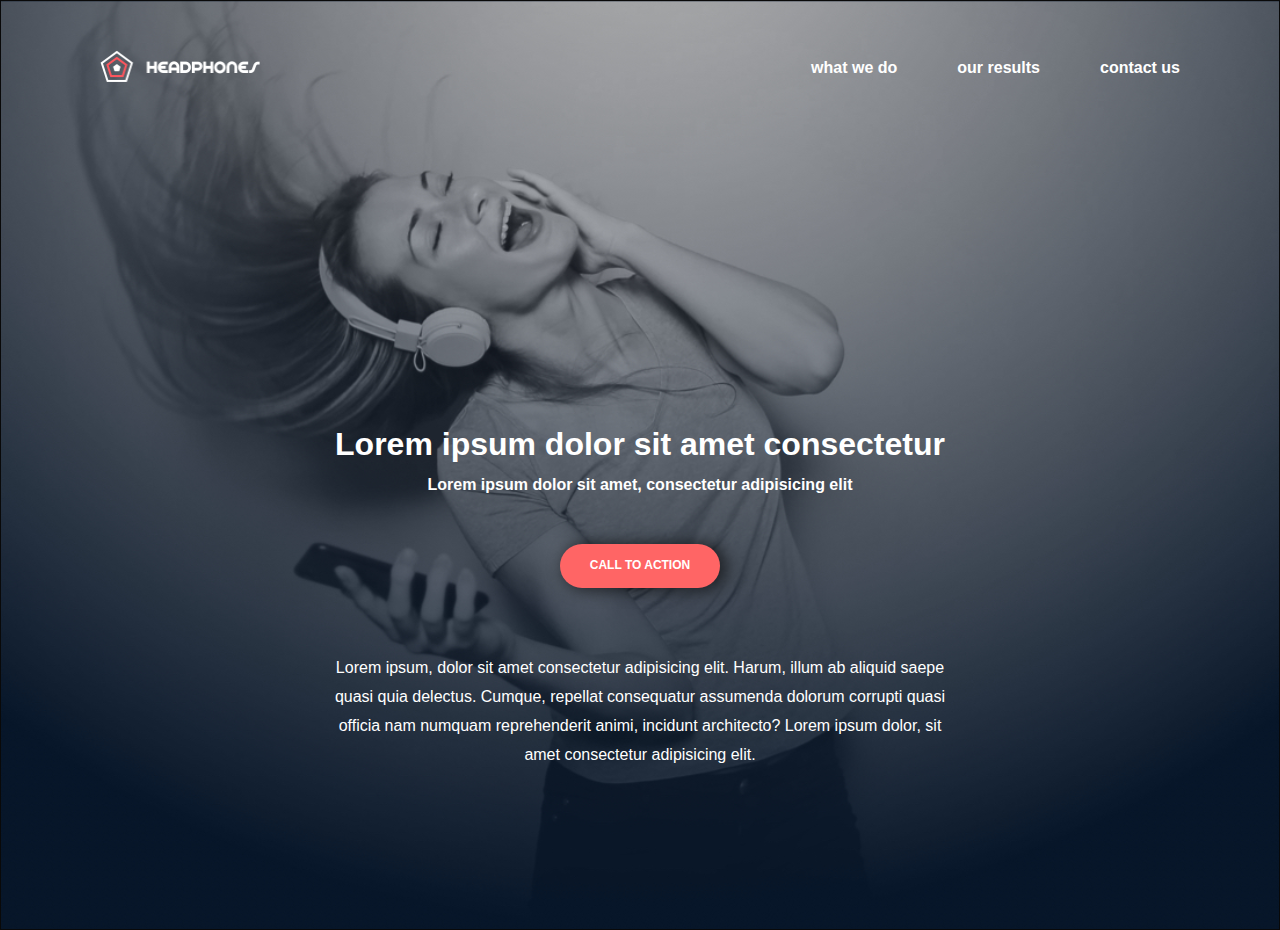
<file: headphones/0-index.html>
<!DOCTYPE html>
<html lang="en" dir="ltr">
    <head>
        <meta charset="UTF-8" />
        <meta name="viewport" content="width=device-width, initial-scale=1.0" />
        <title>Headphones</title>
        <meta name="description" content="Design from scratch" />
        <link rel="icon" type="image/x-icon" href="./images/favicon.ico" />
        <link rel="icon" type="image/png" href="./images/favicon.png" />
        <link rel="stylesheet" href="0-styles.css" />
    </head>
    <body>
        <!-- Header -->
        <header>
            <h2><a href=""><img src="./images/logo_headphones.png" alt="Headphones logo" width="160px"></a></h2> 
            <input type="checkbox" id="menu-btn" class="menu-btn">
            <label for="menu-btn" class="menu-icon"><span class="navicon"></span></label>
            <nav>
                <li><a href="#">What we do</a></li>
                <li><a href="#">Our results</a></li>
                <li><a href="#">Contact us</a></li>
            </nav>
        </header>

        <!-- Hero -->
        <section class="hero">
            <div class="background-image"></div>
            <h1 class="hero-title">Lorem ipsum dolor sit amet consectetur</h1>
            <h2 class="hero-subtitle">Lorem ipsum dolor sit amet, consectetur adipisicing elit</h2>
            <a href="" class="button">Call to action</a>
            <p>Lorem ipsum, dolor sit amet consectetur adipisicing elit. Harum, illum ab aliquid saepe quasi quia delectus. Cumque, repellat consequatur assumenda dolorum corrupti quasi officia nam numquam reprehenderit animi, incidunt architecto? Lorem ipsum dolor, sit amet consectetur adipisicing elit.</p>
        </section>
    </body>
</html>
</file>
<file: headphones/0-styles.css>
/* Reset / Normalize */

/*! normalize.css v8.0.1 | MIT License | github.com/necolas/normalize.css */html{line-height:1.15;-webkit-text-size-adjust:100%}body{margin:0}main{display:block}h1{font-size:2em;margin:.67em 0}hr{box-sizing:content-box;height:0;overflow:visible}pre{font-family:monospace,monospace;font-size:1em}a{background-color:transparent}abbr[title]{border-bottom:none;text-decoration:underline;text-decoration:underline dotted}b,strong{font-weight:bolder}code,kbd,samp{font-family:monospace,monospace;font-size:1em}small{font-size:80%}sub,sup{font-size:75%;line-height:0;position:relative;vertical-align:baseline}sub{bottom:-.25em}sup{top:-.5em}img{border-style:none}button,input,optgroup,select,textarea{font-family:inherit;font-size:100%;line-height:1.15;margin:0}button,input{overflow:visible}button,select{text-transform:none}[type=button],[type=reset],[type=submit],button{-webkit-appearance:button}[type=button]::-moz-focus-inner,[type=reset]::-moz-focus-inner,[type=submit]::-moz-focus-inner,button::-moz-focus-inner{border-style:none;padding:0}[type=button]:-moz-focusring,[type=reset]:-moz-focusring,[type=submit]:-moz-focusring,button:-moz-focusring{outline:1px dotted ButtonText}fieldset{padding:.35em .75em .625em}legend{box-sizing:border-box;color:inherit;display:table;max-width:100%;padding:0;white-space:normal}progress{vertical-align:baseline}textarea{overflow:auto}[type=checkbox],[type=radio]{box-sizing:border-box;padding:0}[type=number]::-webkit-inner-spin-button,[type=number]::-webkit-outer-spin-button{height:auto}[type=search]{-webkit-appearance:textfield;outline-offset:-2px}[type=search]::-webkit-search-decoration{-webkit-appearance:none}::-webkit-file-upload-button{-webkit-appearance:button;font:inherit}details{display:block}summary{display:list-item}template{display:none}[hidden]{display:none}

/* Variables */

:root {
  --color-primary: #FF6565;
  --color-black:  #090909;
  --color-white: #FFFFFF;
  --color-grey: #a0a0a0;
  --color-light-grey: #f3f3f3;
  --color-dark-grey: #353535;

  --text-color: var(--color-black);

  --font-family: 'Sans Pro', 'Spin Cycle', sans-serif;

  --font-size-small: 1.2rem;
  --font-size-medium: 1.6rem;
  --font-size-large: 1.8rem;
  --font-size-x-large: 2.3rem;
  --font-size-xx-large: 4.8rem;

  --font-weight-regular: 400;
  --font-weight-bold: 700;

  --line-height-small: 1.2;
  --line-height-base: 1.5;
  --line-height-big: 1.8;
}

/* Base */

*, *:before, *:after {
 box-sizing: border-box;
}

html {
 scroll-behavior: smooth;
 font-size: 62.5%;
}

body {
 margin: 0;
 border: 1px solid var(--color-black);
 color: var(--color-white);
 background-color: var(--color-black);
 font-family: var(--font-family);
 font-size: var(--font-size-medium);
 font-weight: var(--font-weight-regular);
 text-align: center;
}

h1, h2, h3, h4, h5, h6 {
 font-weight: var(--font-weight-bold);
}

a {
 text-decoration: none;
}

.button {
 color: var(--color-white);
 background-color: var(--color-primary);
 border-radius: 40px;
 font-weight: var(--font-weight-bold);
 text-transform: uppercase;
 padding: 15px 30px;
 font-size: var(--font-size-small);
}

.button:hover {
 opacity: 0.9;
}

ul, nav {
 list-style: none;
}

hr {
 width: 150px;
 height: 2px;
 background-color: var(--color-primary);
 border: 0;
 margin-bottom: 80px;
}

/* Sections  */

section {
 display: flex;
 flex-direction: column;
 align-items: center;
 padding: 125px 100px;
}

@media screen and (max-width: 1000px) {
 section {
   padding: 100px 50px;
 }
}

@media screen and (max-width: 600px) {
 section {
    padding: 80px 30px;
 }
}

.hero-title {
 margin-bottom: 0;
}

.hero-subtitle {
 font-size: var(--font-size-medium);
 margin-bottom: 5rem;
}

section p {
 max-width: 637px;
 margin-bottom: 35px;
 line-height: var(--line-height-big);
}

.columns {
 width: 100%;
 display: flex;
 flex-wrap: row wrap;
 justify-content: center;
}

#pentagon li {
 background-image: url(./images/pentagone.png);
}

/* Header */

header {
 position: absolute;
 top: 0;
 left: 0;
 z-index: 10;
 width: 100%;
 display: flex;
 justify-content: space-between;
 align-items: center;
 padding: 30px 100px 0;
 background: transparent;
}

.hero .hero-title {
 margin-top: 300px;
}

header .menu-icon {
 cursor: pointer;
 padding: 2.5rem;
 position: relative;
 user-select: none;
}

header .menu-icon .navicon {
 background: var(--color-white);
 display: block;
 width: 1.2rem;
 height: .2rem;
 position: relative;
 transition: background .2s ease-out;
}

header .menu-icon .navicon:before, header .menu-icon .navicon:after {
 content: '';
 display: block;
 width: 100%;
 height: 100%;
 position: absolute;
 background: var(--color-white);
 transition: all .2s ease-out;
}

header .menu-icon .navicon:before {
 top: .7rem;
 width: 2rem;
}

header .menu-icon .navicon:after {
 top: -.7rem;
 width: 2rem;
}

header .menu-btn {
 display: none;
}

header .menu-icon {
 display: none;
}

.menu-btn:checked ~ nav {
 display: block;
 max-height: 100%;
 overflow: inherit;
}

header .menu-btn:checked + .menu-icon .navicon {
 background: transparent;
}

header .menu-btn:checked + .menu-icon .navicon::before {
 transform: rotate(-45deg);
}

header .menu-btn:checked + .menu-icon .navicon::after {
 transform: rotate(45deg);
}

header .menu-btn:checked + .menu-icon .navicon::before, header .menu-btn:checked + .menu-icon .navicon::after {
 top: 0;
}

header nav {
 display: flex;
}

header nav li {
 margin: 0 30px;
 text-transform: lowercase;
 font-weight: var(--font-weight-bold);
}

header nav li:first-child {
 margin-left: 0;
}

header nav li:last-child {
 margin-right: 0;
}

header nav li a {
 color: var(--color-white);
}

header nav li a:hover {
 color: var(--color-primary);
}

@media screen and (max-width: 480px) {
 header {
    flex-wrap: wrap;
    justify-content: center;
 }
 
 header nav {
    display: none;
    flex-direction: column;
    overflow: hidden;
    max-height: 0;
    transition: max-height .2s ease-out;
    justify-content: center;
 }

 header nav li {
    margin: 0 0;
    padding-bottom: 3rem;
 }

 header .menu-icon {
    display: initial;
    order: -1;
 }
}

/*  Hero */

.hero {
 position: relative;
 justify-content: center;
 min-height: 100vh;
 text-align: center;
}

.hero .background-image {
 position: absolute;
 background-image: url(./images/headphones_hero_1.jpg);
 background-position: center;
 top: 0;
 left: 0;
 width: 100%;
 height: 100%;
 background-size: cover;
 background-color: var(--color-black);
 z-index: -1;
}

.hero .button {
 box-shadow: 5px 1px 15px 2px rgba(0, 0, 0, 0.57);
 margin-bottom: 5rem;
}
</file>
